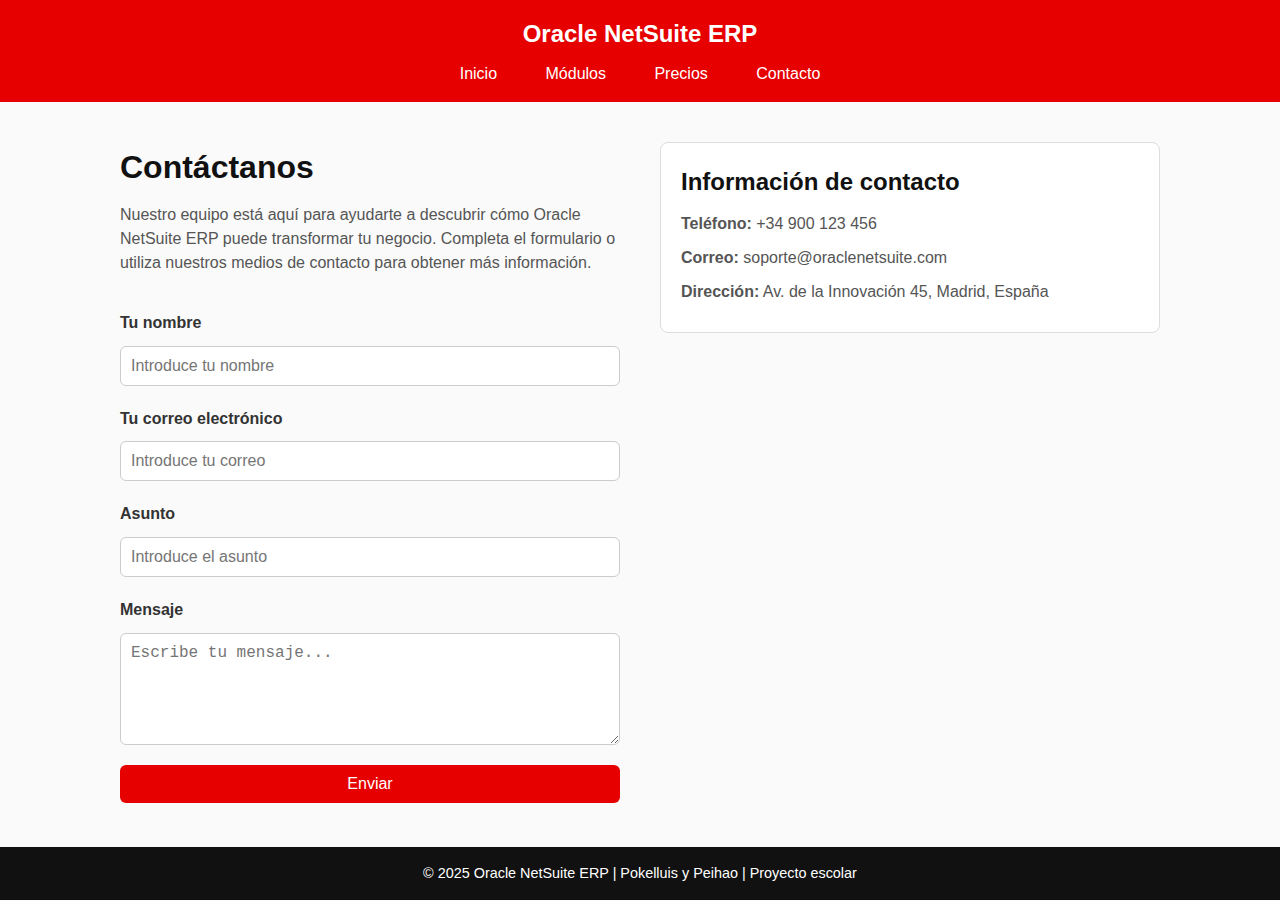
<file: HTML/contactos.html>
<!DOCTYPE html>
<html lang="es">
<head>
  <meta charset="UTF-8">
  <meta name="viewport" content="width=device-width, initial-scale=1.0">
  <title>Contacto | Oracle NetSuite ERP</title>
  <link rel="stylesheet" href="./../CSS/contactos.css">
</head>
<body>
  <header>
    <div class="logo">Oracle NetSuite ERP</div>
    <nav>
      <a href="../index.html">Inicio</a>
      <a href="./modulos.html">Módulos</a>
      <a href="./precios.html">Precios</a>
      <a href="./contactos.html">Contacto</a>
    </nav>
  </header>

  <section class="contacto">
    <div class="contacto-texto">
      <h1>Contáctanos</h1>
      <p>
        Nuestro equipo está aquí para ayudarte a descubrir cómo Oracle NetSuite ERP puede transformar tu negocio.  
        Completa el formulario o utiliza nuestros medios de contacto para obtener más información.
      </p>

      <form class="formulario" action="#" method="post">
        <label for="nombre">Tu nombre</label>
        <input type="text" id="nombre" name="nombre" placeholder="Introduce tu nombre" required>

        <label for="email">Tu correo electrónico</label>
        <input type="email" id="email" name="email" placeholder="Introduce tu correo" required>

        <label for="asunto">Asunto</label>
        <input type="text" id="asunto" name="asunto" placeholder="Introduce el asunto" required>

        <label for="mensaje">Mensaje</label>
        <textarea id="mensaje" name="mensaje" rows="5" placeholder="Escribe tu mensaje..." required></textarea>

        <button type="submit">Enviar</button>
      </form>
    </div>

    <div class="info-contacto">
      <div class="info-card">
        <h2>Información de contacto</h2>
        <p><strong>Teléfono:</strong> +34 900 123 456</p>
        <p><strong>Correo:</strong> soporte@oraclenetsuite.com</p>
        <p><strong>Dirección:</strong> Av. de la Innovación 45, Madrid, España</p>
      </div>

      <div class="mapa">
        <iframe 
          src="https://www.google.com/maps/embed?pb=!1m18!1m12!1m3!1d3037.495823756891!2d-3.703790084604458!3d40.41677517936415!2m3!1f0!2f0!3f0!3m2!1i1024!2i768!4f13.1!3m3!1m2!1s0xd4228d1f70c0e29%3A0x9c6a2f69a508f17!2sMadrid!5e0!3m2!1ses!2ses!4v1677155826305!5m2!1ses!2ses" 
          width="100%" 
          height="250" 
          style="border:0;" 
          allowfullscreen="" 
          loading="lazy">
        </iframe>
      </div>
    </div>
  </section>

  <footer>
    <p>&copy; 2025 Oracle NetSuite ERP | Pokelluis y Peihao | Proyecto escolar</p>
  </footer>
</body>
</html>
</file>
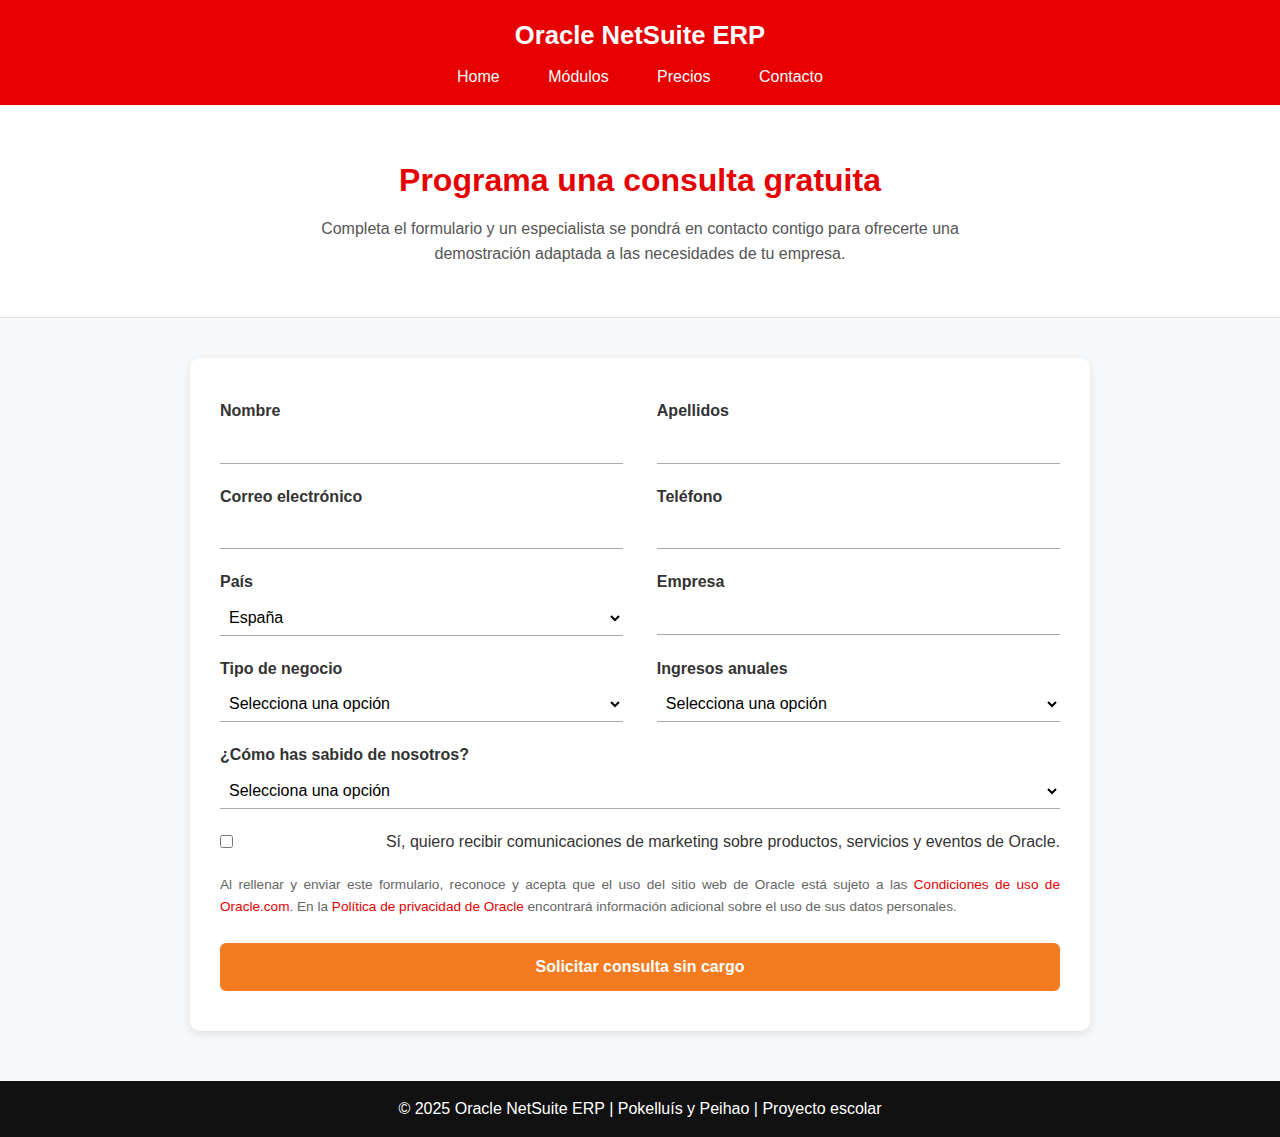
<file: HTML/formulario.html>
<!DOCTYPE html>
<html lang="es">
<head>
  <meta charset="UTF-8">
  <meta name="viewport" content="width=device-width, initial-scale=1.0">
  <title>Consulta gratuita - Oracle NetSuite ERP</title>
  <link rel="stylesheet" href="./../CSS/formulario.css">
</head>
<body>
  <!-- ======= Header ======= -->
  <header>
    <div class="logo">Oracle NetSuite ERP</div>
    <nav>
      <a href="./../index.html">Home</a>
      <a href="./modulos.html">Módulos</a>
      <a href="./precios.html">Precios</a>
      <a href="./contactos.html">Contacto</a>
    </nav>
  </header>

  <section class="header">
    <h1>Programa una consulta gratuita</h1>
    <p>Completa el formulario y un especialista se pondrá en contacto contigo para ofrecerte una demostración adaptada a las necesidades de tu empresa.</p>
  </section>

  <main>
    <form class="formulario">
      <div class="fila">
        <div class="campo">
          <label for="nombre">Nombre</label>
          <input type="text" id="nombre" name="nombre" required>
        </div>
        <div class="campo">
          <label for="apellidos">Apellidos</label>
          <input type="text" id="apellidos" name="apellidos" required>
        </div>
      </div>

      <div class="fila">
        <div class="campo">
          <label for="email">Correo electrónico</label>
          <input type="email" id="email" name="email" required>
        </div>
        <div class="campo">
          <label for="telefono">Teléfono</label>
          <input type="tel" id="telefono" name="telefono">
        </div>
      </div>

      <div class="fila">
        <div class="campo">
          <label for="pais">País</label>
          <select id="pais" name="pais">
            <option value="España">España</option>
            <option value="Mexico">Mexico</option>
            <option value="Argentina">Argentina</option>
            <option value="Chile">Chile</option>
            <option value="Francia">Francia?</option>
          </select>
        </div>
        <div class="campo">
          <label for="empresa">Empresa</label>
          <input type="text" id="empresa" name="empresa">
        </div>
      </div>

      <div class="fila">
        <div class="campo">
          <label for="tipo">Tipo de negocio</label>
          <select id="tipo" name="tipo">
            <option value="">Selecciona una opción</option>
            <option value="manufactura">Manufactura</option>
            <option value="servicios">Servicios</option>
            <option value="retail">Retail</option>
            <option value="software">Software</option>
          </select>
        </div>
        <div class="campo">
          <label for="ingresos">Ingresos anuales</label>
          <select id="ingresos" name="ingresos">
            <option value="">Selecciona una opción</option>
            <option value="1-5M">1M - 5M €</option>
            <option value="5-10M">5M - 10M €</option>
            <option value="+10M">Más de 10M €</option>
          </select>
        </div>
      </div>

      <div class="fila">
        <div class="campo largo">
          <label for="referencia">¿Cómo has sabido de nosotros?</label>
          <select id="referencia" name="referencia">
            <option value="">Selecciona una opción</option>
            <option value="buscador">Buscador web</option>
            <option value="redes">Redes sociales</option>
            <option value="recomendacion">Recomendación</option>
            <option value="publicidad">Publicidad</option>
          </select>
        </div>
      </div>

      <div class="fila check">
        <input type="checkbox" id="marketing" name="marketing">
        <label for="marketing">Sí, quiero recibir comunicaciones de marketing sobre productos, servicios y eventos de Oracle.</label>
      </div>

      <p class="legal">
        Al rellenar y enviar este formulario, reconoce y acepta que el uso del sitio web de Oracle está sujeto a las 
        <a href="#">Condiciones de uso de Oracle.com</a>. En la 
        <a href="#">Política de privacidad de Oracle</a> encontrará información adicional sobre el uso de sus datos personales.
      </p>

      <button type="submit" class="boton-enviar">Solicitar consulta sin cargo</button>
    </form>
  </main>

  <footer>
    <p>&copy; 2025 Oracle NetSuite ERP | Pokelluís y Peihao | Proyecto escolar</p>
  </footer>
</body>
</html>
</file>
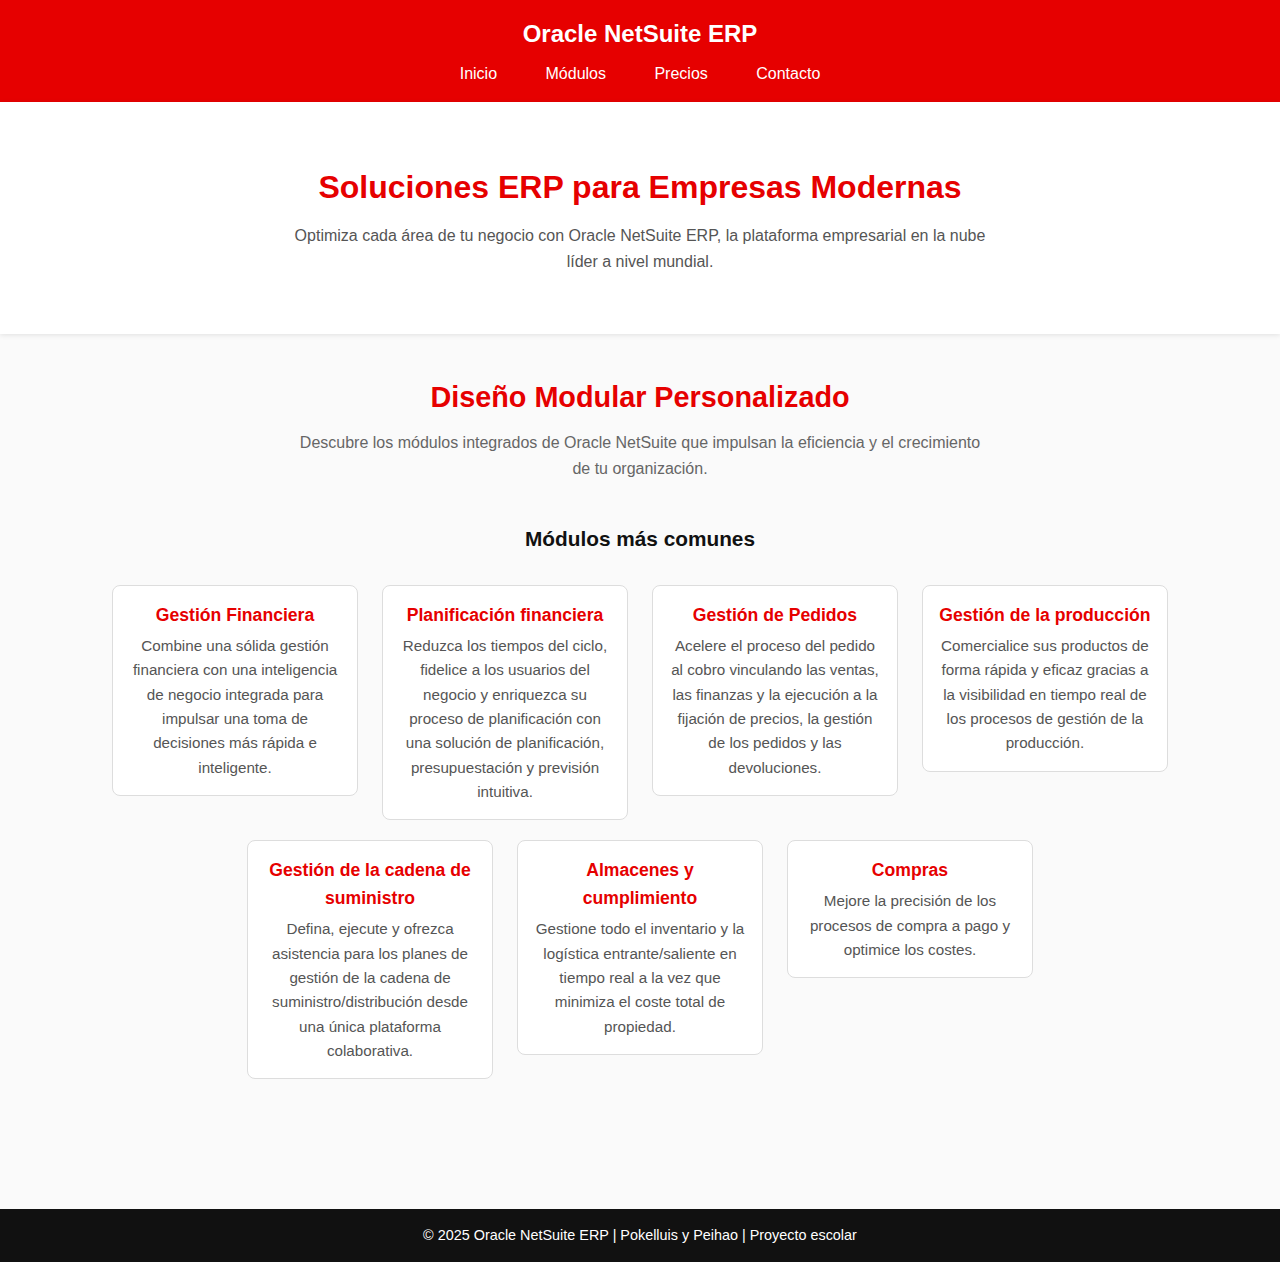
<file: HTML/modulos.html>
<!DOCTYPE html>
<html lang="es">
<head>
  <meta charset="UTF-8">
  <meta name="viewport" content="width=device-width, initial-scale=1.0">
  <title>Oracle NetSuite ERP - Soluciones Empresariales</title>
  <link rel="stylesheet" href="./../CSS/modulos.css">
</head>
<body>
  <header>
    <div class="logo">Oracle NetSuite ERP</div>
    <nav>
      <a href="../index.html">Inicio</a>
      <a href="./modulos.html">Módulos</a>
      <a href="./precios.html">Precios</a>
      <a href="./contactos.html">Contacto</a>
    </nav>
  </header>
  <section class="header">
    <h1>Soluciones ERP para Empresas Modernas</h1>
    <p>Optimiza cada área de tu negocio con Oracle NetSuite ERP, la plataforma empresarial en la nube líder a nivel mundial.</p>
  </section>

  <!-- Cuadraditos de info -->
  <section class="resumen">
    <h2>Diseño Modular Personalizado</h2>
    <p class="subtexto">
      Descubre los módulos integrados de Oracle NetSuite que impulsan la eficiencia y el crecimiento de tu organización. 
    </p>

    <h3>Módulos más comunes</h3>
    <div class="resumen-grid">
      <div class="tarjeta">
        <h4>Gestión Financiera</h4>
        <p>Combine una sólida gestión financiera con una inteligencia de negocio integrada para impulsar una toma de decisiones más rápida e inteligente.</p>
      </div>

      <div class="tarjeta">
        <h4>Planificación financiera</h4>
        <p>Reduzca los tiempos del ciclo, fidelice a los usuarios del negocio y enriquezca su proceso de planificación con una solución de planificación, presupuestación y previsión intuitiva.</p>
      </div>

      <div class="tarjeta">
        <h4>Gestión de Pedidos</h4>
        <p>Acelere el proceso del pedido al cobro vinculando las ventas, las finanzas y la ejecución a la fijación de precios, la gestión de los pedidos y las devoluciones.</p>
      </div>

      <div class="tarjeta">
        <h4>Gestión de la producción</h4>
        <p>Comercialice sus productos de forma rápida y eficaz gracias a la visibilidad en tiempo real de los procesos de gestión de la producción.</p>
      </div>

      <div class="tarjeta">
        <h4>Gestión de la cadena de suministro</h4>
        <p>Defina, ejecute y ofrezca asistencia para los planes de gestión de la cadena de suministro/distribución desde una única plataforma colaborativa.</p>
      </div>

      <div class="tarjeta">
        <h4>Almacenes y cumplimiento</h4>
        <p>Gestione todo el inventario y la logística entrante/saliente en tiempo real a la vez que minimiza el coste total de propiedad.</p>
      </div>
      
      <div class="tarjeta">
        <h4>Compras</h4>
        <p>Mejore la precisión de los procesos de compra a pago y optimice los costes.</p>
      </div>
    </div>
  </section>
  <footer>
    <p>&copy; 2025 Oracle NetSuite ERP | Pokelluis y Peihao | Proyecto escolar</p>
  </footer>
</body>
</html>
</file>
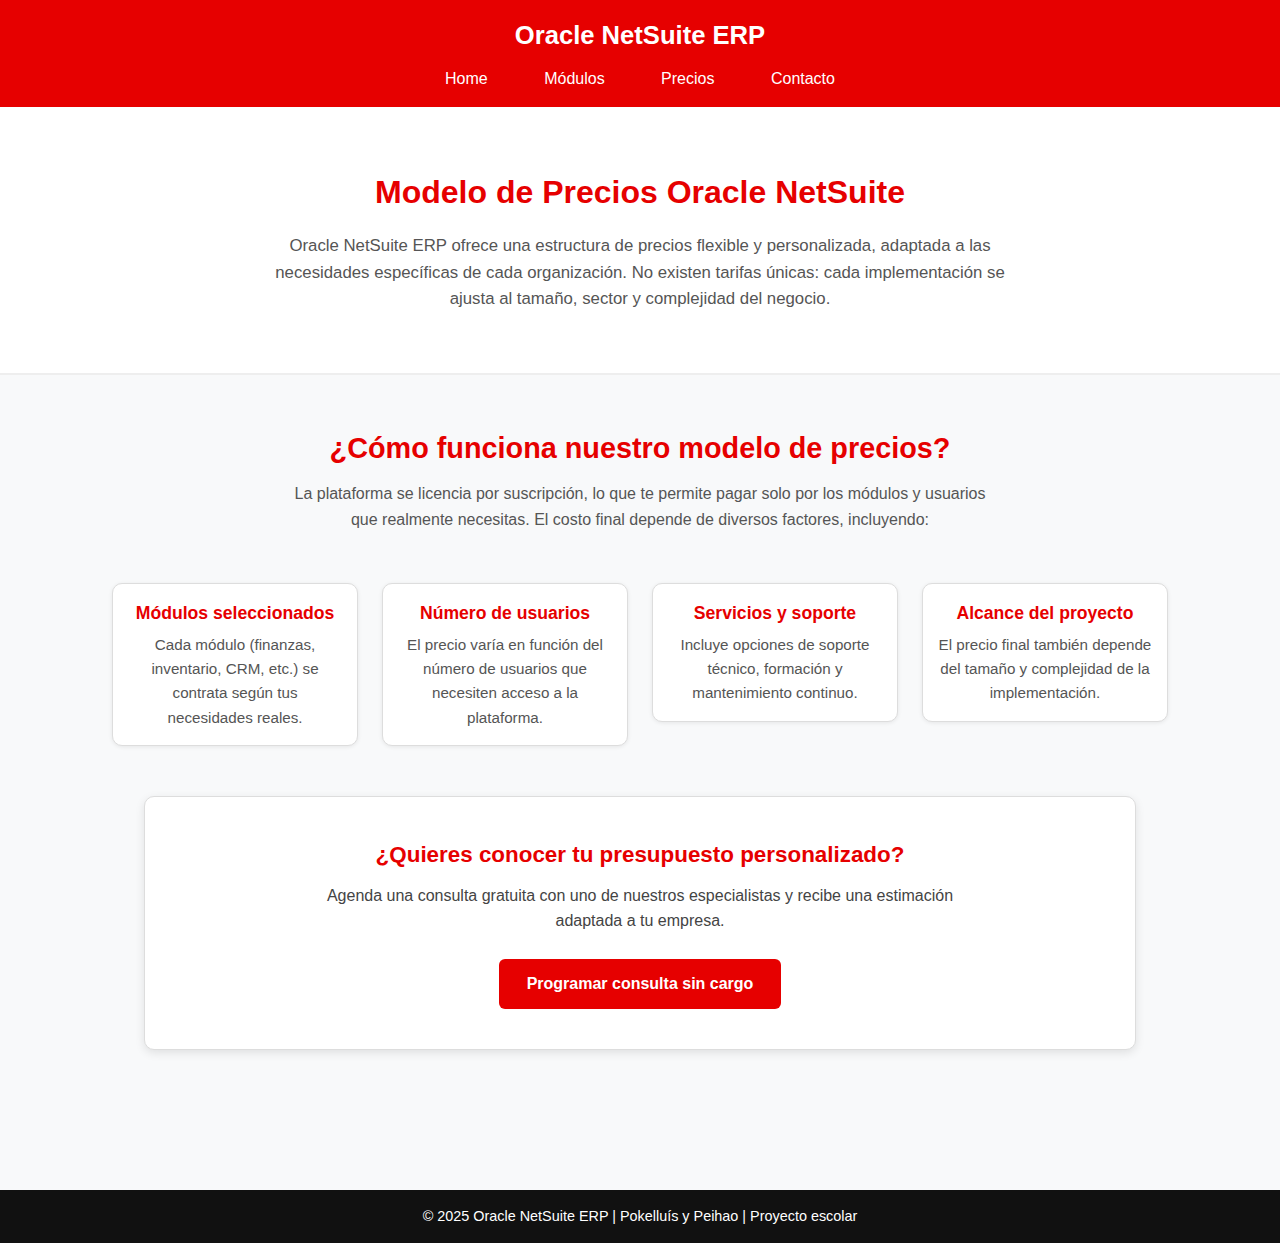
<file: HTML/precios.html>
<!DOCTYPE html>
<html lang="es">
<head>
  <meta charset="UTF-8">
  <meta name="viewport" content="width=device-width, initial-scale=1.0">
  <title>Precios - Oracle NetSuite ERP</title>
  <link rel="stylesheet" href="./../CSS/precios.css">
</head>
<body>
  <header>
    <div class="logo">Oracle NetSuite ERP</div>
    <nav>
      <a href="./../index.html">Home</a>
      <a href="./modulos.html">Módulos</a>
      <a href="./precios.html">Precios</a>
      <a href="./contactos.html">Contacto</a>
    </nav>
  </header>

  <section class="header">
    <h1>Modelo de Precios Oracle NetSuite</h1>
    <p>
      Oracle NetSuite ERP ofrece una estructura de precios flexible y personalizada, 
      adaptada a las necesidades específicas de cada organización.  
      No existen tarifas únicas: cada implementación se ajusta al tamaño, sector y complejidad del negocio.
    </p>
  </section>

  <section class="seccion">
    <h2>¿Cómo funciona nuestro modelo de precios?</h2>
    <p class="subtexto">
      La plataforma se licencia por suscripción, lo que te permite pagar solo por los módulos y usuarios que realmente necesitas.  
      El costo final depende de diversos factores, incluyendo:
    </p>

    <div class="seccion-grid">
      <div class="tarjeta">
        <h4>Módulos seleccionados</h4>
        <p>Cada módulo (finanzas, inventario, CRM, etc.) se contrata según tus necesidades reales.</p>
      </div>

      <div class="tarjeta">
        <h4>Número de usuarios</h4>
        <p>El precio varía en función del número de usuarios que necesiten acceso a la plataforma.</p>
      </div>

      <div class="tarjeta">
        <h4>Servicios y soporte</h4>
        <p>Incluye opciones de soporte técnico, formación y mantenimiento continuo.</p>
      </div>

      <div class="tarjeta">
        <h4>Alcance del proyecto</h4>
        <p>El precio final también depende del tamaño y complejidad de la implementación.</p>
      </div>
    </div>

    <div class="presupuestoPersonalizado">
      <h3>¿Quieres conocer tu presupuesto personalizado?</h3>
      <p>Agenda una consulta gratuita con uno de nuestros especialistas y recibe una estimación adaptada a tu empresa.</p>
      <a href="formulario.html" class="presupuesto-button">Programar consulta sin cargo</a>
    </div>
  </section>
  <footer>
    <p>&copy; 2025 Oracle NetSuite ERP | Pokelluís y Peihao | Proyecto escolar</p>
  </footer>
</body>
</html>
</file>
<file: CSS/contactos.css>
* {
  margin: 0;
  padding: 0;
  box-sizing: border-box;
}

html, body {
  height: 100%;
  display: flex;
  flex-direction: column;
}

body {
  font-family: "Segoe UI", Tahoma, Geneva, Verdana, sans-serif;
  background-color: #fafafa;
  color: #333;
  line-height: 1.6;
  text-align: center;
  min-height: 100vh;
}


header {
  background-color: #e60000; 
  padding: 15px 0;
  color: white;
}

.logo {
  font-size: 1.5rem;
  font-weight: bold;
}

nav {
  margin-top: 8px;
}

nav a {
  color: white;
  text-decoration: none;
  margin: 0 10px;
  padding: 6px 12px;
  border-radius: 4px;
  transition: background 0.3s;
}

nav a:hover {
  background-color: rgba(255, 255, 255, 0.2);
}


.contacto {
  display: flex;
  flex-wrap: wrap;
  justify-content: center;
  align-items: flex-start;
  gap: 40px;
  padding: 40px 20px;
  flex: 1; 
}

.contacto-texto {
  flex: 1 1 400px;
  max-width: 500px;
  text-align: left;
}

.contacto-texto h1 {
  font-size: 2rem;
  color: #111;
  margin-bottom: 10px;
}

.contacto-texto p {
  color: #555;
  margin-bottom: 25px;
  line-height: 1.5;
}


.formulario {
  display: flex;
  flex-direction: column;
  gap: 10px;
}

.formulario label {
  font-weight: bold;
  margin-top: 10px;
}

.formulario input,
.formulario textarea {
  width: 100%;
  padding: 10px;
  border: 1px solid #ccc;
  border-radius: 6px;
  font-size: 1rem;
}

.formulario button {
  background-color: #e60000;
  color: white;
  padding: 10px;
  border: none;
  border-radius: 6px;
  font-size: 1rem;
  cursor: pointer;
  transition: background 0.3s;
  margin-top: 10px;
}

.formulario button:hover {
  background-color: #b30000;
}


.info-contacto {
  flex: 1 1 400px;
  max-width: 500px;
}

.info-card {
  background-color: #fff;
  border: 1px solid #ddd;
  border-radius: 8px;
  padding: 20px;
  margin-bottom: 20px;
  text-align: left;
}

.info-card h2 {
  color: #111;
  margin-bottom: 10px;
}

.info-card p {
  color: #555;
  margin-bottom: 8px;
}

.mapa iframe {
  width: 100%;
  height: 250px;
  border: 0;
  border-radius: 8px;
}

.resumen-grid {
  width: 90%;
  margin: 0 auto 40px;
  display: inline-block;
}

.tarjeta {
  width: 22%;
  min-width: 200px;
  display: inline-block;
  vertical-align: top;
  background-color: #fff;
  border: 1px solid #ddd;
  border-radius: 8px;
  padding: 15px;
  margin: 10px;
  transition: transform 0.3s, box-shadow 0.3s;
  position: relative;
  padding: 25px 15px;
  text-align: center;
  min-height: 230px; 
  overflow: hidden; 
}

.tarjeta:hover {
  transform: translateY(-5px);
  box-shadow: 0 4px 10px rgba(0, 0, 0, 0.15);
}

.tarjeta h4 {
  color: #e60000;
  margin-bottom: 6px;
  font-size: 1.1rem;
}

.tarjeta p {
  font-size: 0.95rem;
  color: #555;
  line-height: 1.4;
}


footer {
  background-color: #111;
  color: white;
  padding: 15px;
  font-size: 0.9rem;
  margin-top: auto; 
}
</file>
<file: CSS/modulos.css>
* {
  margin: 0;
  padding: 0;
  box-sizing: border-box;
}

body {
  font-family: "Segoe UI", Tahoma, Geneva, Verdana, sans-serif;
  background-color: #fafafa;
  color: #333;
  line-height: 1.6;
  text-align: center;
}

header {
  background-color: #e60000; 
  padding: 15px 0;
  color: white;
}

.logo {
  font-size: 1.5rem;
  font-weight: bold;
}

nav {
  margin-top: 8px;
}

nav a {
  color: white;
  text-decoration: none;
  margin: 0 10px;
  padding: 6px 12px;
  border-radius: 4px;
  transition: background 0.3s;
}

nav a:hover {
  background-color: rgba(255, 255, 255, 0.2);
}

.header {
  background-color: #fff;
  padding: 60px 20px;
  box-shadow: 0 1px 5px rgba(0, 0, 0, 0.1);
}

.header h1 {
  font-size: 2rem;
  color: #e60000;
  margin-bottom: 10px;
}

.header p {
  max-width: 700px;
  margin: 0 auto;
  font-size: 1rem;
  color: #555;
}

.resumen {
  padding: 40px 20px;
}

.resumen h2 {
  font-size: 1.8rem;
  color: #e60000;
  margin-bottom: 10px;
}

.subtexto {
  color: #666;
  max-width: 700px;
  margin: 0 auto 40px;
}

.resumen h3 {
  color: #111;
  margin: 40px 0 20px;
  font-size: 1.3rem;
}

/*Tarjetas*/
.resumen-grid {
  width: 90%;
  margin: 0 auto 40px;
  display: inline-block;
}

.tarjeta {
  width: 22%;
  min-width: 200px;
  display: inline-block;
  vertical-align: top;
  background-color: #fff;
  border: 1px solid #ddd;
  border-radius: 8px;
  padding: 15px;
  margin: 10px;
  transition: transform 0.3s, box-shadow 0.3s;
}

.tarjeta:hover {
  transform: translateY(-5px);
  box-shadow: 0 4px 10px rgba(0, 0, 0, 0.15);
}

.tarjeta img {
  width: 100%;
  height: auto;
  border-radius: 6px;
  margin-bottom: 10px;
}

.tarjeta h4 {
  color: #e60000;
  margin-bottom: 5px;
  font-size: 1.1rem;
}

.tarjeta p {
  font-size: 0.95rem;
  color: #555;
}

footer {
  background-color: #111;
  color: white;
  padding: 15px;
  font-size: 0.9rem;
  margin-top: 40px;
}
</file>
<file: CSS/formulario.css>
/* ===== Reset ===== */
* {
  margin: 0;
  padding: 0;
  box-sizing: border-box;
}

/* ===== General ===== */
body {
  font-family: "Segoe UI", Tahoma, Geneva, Verdana, sans-serif;
  background-color: #f8f9fa;
  color: #333;
  line-height: 1.6;
}

/* ===== Header ===== */
header {
  background-color: #e60000;
  color: white;
  padding: 15px 0;
  text-align: center;
}

.logo {
  font-size: 1.6rem;
  font-weight: bold;
}

nav {
  margin-top: 8px;
}

nav a {
  color: white;
  text-decoration: none;
  margin: 0 10px;
  padding: 6px 12px;
  border-radius: 4px;
  transition: background 0.3s;
}

nav a:hover {
  background-color: rgba(255, 255, 255, 0.2);
}

.active {
  background-color: rgba(255, 255, 255, 0.3);
}

/* ===== header ===== */
.header {
  text-align: center;
  background-color: #fff;
  padding: 50px 20px;
  border-bottom: 1px solid #ddd;
}

.header h1 {
  color: #e60000;
  font-size: 2rem;
  margin-bottom: 10px;
}

.header p {
  max-width: 700px;
  margin: 0 auto;
  color: #555;
}

/* ===== Formulario ===== */
main {
  max-width: 900px;
  margin: 40px auto;
  background-color: #fff;
  padding: 40px 30px;
  border-radius: 10px;
  box-shadow: 0 3px 10px rgba(0, 0, 0, 0.1);
}

.formulario {
  width: 100%;
}

.fila {
  display: flex;
  justify-content: space-between;
  margin-bottom: 20px;
}

.campo {
  width: 48%;
  text-align: left;
}

.campo.largo {
  width: 100%;
}

.campo label {
  display: block;
  font-weight: bold;
  margin-bottom: 5px;
}

.campo input,
.campo select {
  width: 100%;
  padding: 8px 5px;
  border: none;
  border-bottom: 1px solid #aaa;
  background: transparent;
  font-size: 1rem;
  outline: none;
}

.campo input:focus,
.campo select:focus {
  border-bottom: 2px solid #e60000;
}

.check {
  align-items: center;
  text-align: left;
}

.check input {
  margin-right: 10px;
}

.legal {
  font-size: 0.85rem;
  color: #666;
  text-align: justify;
  margin: 15px 0 25px;
}

.legal a {
  color: #e60000;
  text-decoration: none;
}

.legal a:hover {
  text-decoration: underline;
}

/* ===== Botón ===== */
.boton-enviar {
  background-color: #f47b20;
  color: white;
  font-weight: bold;
  border: none;
  border-radius: 6px;
  padding: 15px 25px;
  cursor: pointer;
  width: 100%;
  font-size: 1rem;
  transition: background 0.3s;
}

.boton-enviar:hover {
  background-color: #d96c1c;
}

/* ===== Footer ===== */
footer {
  background-color: #111;
  color: white;
  text-align: center;
  padding: 15px;
  margin-top: 50px;
}
</file>
<file: CSS/precios.css>
/* ===== Reset ===== */
* {
  margin: 0;
  padding: 0;
  box-sizing: border-box;
}

/* ===== General ===== */
body {
  font-family: "Segoe UI", Tahoma, Geneva, Verdana, sans-serif;
  background-color: #f8f9fa;
  color: #333;
  line-height: 1.6;
  text-align: center;
}

/* ===== Header ===== */
header {
  background-color: #e60000; /* color corporativo Oracle */
  color: white;
  padding: 15px 0;
}

.logo {
  font-size: 1.6rem;
  font-weight: bold;
}

nav {
  margin-top: 10px;
}

nav a {
  color: white;
  text-decoration: none;
  margin: 0 12px;
  padding: 6px 14px;
  border-radius: 4px;
  transition: background 0.3s;
}

nav a:hover {
  background-color: rgba(255, 255, 255, 0.25);
}

.active {
  background-color: rgba(255, 255, 255, 0.35);
}

.header {
  background-color: #fff;
  padding: 60px 20px;
  border-bottom: 2px solid #eee;
}

.header h1 {
  color: #e60000;
  font-size: 2rem;
  margin-bottom: 15px;
}

.header p {
  max-width: 750px;
  margin: 0 auto;
  font-size: 1.05rem;
  color: #555;
}

.seccion {
  padding: 50px 20px;
}

.seccion h2 {
  font-size: 1.8rem;
  color: #e60000;
  margin-bottom: 10px;
}

.subtexto {
  color: #555;
  max-width: 700px;
  margin: 0 auto 40px;
  font-size: 1rem;
}

/* ===== tarjetas Grid ===== */
.seccion-grid {
  width: 90%;
  margin: 0 auto 40px;
}

.tarjeta {
  display: inline-block;
  vertical-align: top;
  width: 22%;
  min-width: 200px;
  margin: 10px;
  background-color: white;
  border: 1px solid #ddd;
  border-radius: 10px;
  padding: 15px;
  transition: transform 0.3s, box-shadow 0.3s;
  box-shadow: 0 1px 4px rgba(0, 0, 0, 0.08);
}

.tarjeta:hover {
  transform: translateY(-6px);
  box-shadow: 0 4px 12px rgba(0, 0, 0, 0.15);
}

.tarjeta img {
  width: 100%;
  height: auto;
  border-radius: 8px;
  margin-bottom: 10px;
}

.tarjeta h4 {
  color: #e60000;
  font-size: 1.1rem;
  margin-bottom: 6px;
}

.tarjeta p {
  font-size: 0.95rem;
  color: #555;
}

/* ===== CTA Section ===== */
.presupuestoPersonalizado {
  background-color: #ffffff;
  border: 1px solid #ddd;
  border-radius: 10px;
  padding: 40px 20px;
  width: 80%;
  margin: 40px auto;
  box-shadow: 0 3px 10px rgba(0, 0, 0, 0.1);
}

.presupuestoPersonalizado h3 {
  color: #e60000;
  font-size: 1.4rem;
  margin-bottom: 10px;
}

.presupuestoPersonalizado p {
  color: #444;
  max-width: 650px;
  margin: 0 auto 25px;
}

.presupuesto-button {
  display: inline-block;
  background-color: #e60000;
  color: white;
  text-decoration: none;
  padding: 12px 28px;
  border-radius: 6px;
  font-weight: bold;
  transition: background 0.3s;
}

.cta-button:hover {
  background-color: #b80000;
}

/* ===== Footer ===== */
footer {
  background-color: #111;
  color: white;
  padding: 15px;
  font-size: 0.9rem;
  margin-top: 50px;
}
</file>
